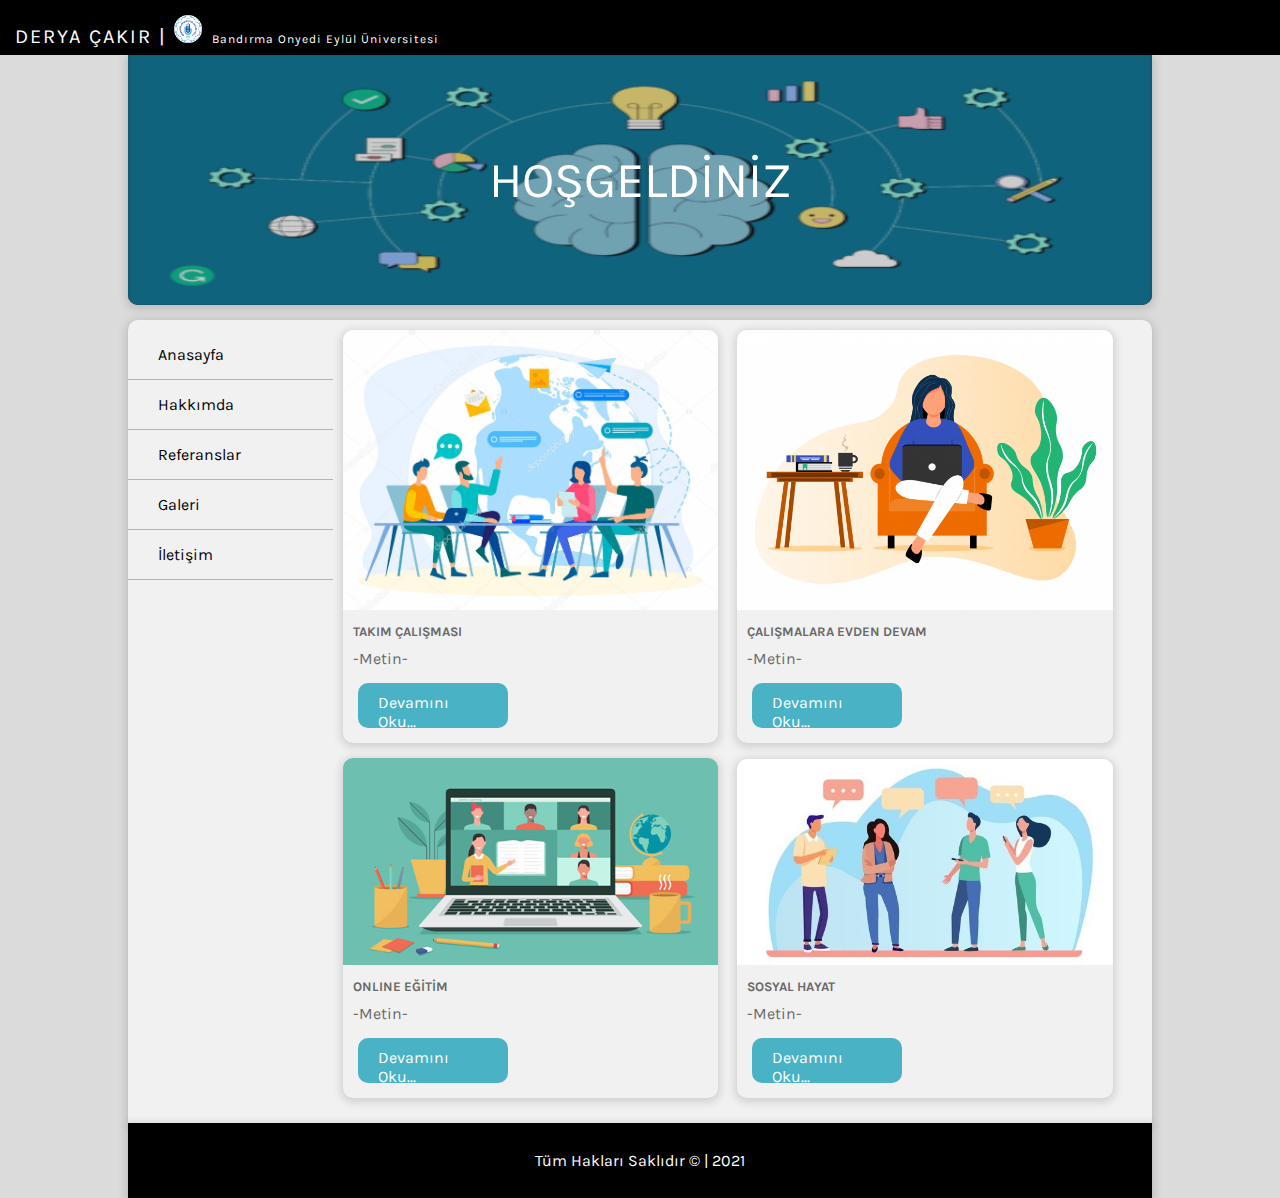
<file: index.html>
<!DOCTYPE html>
<html lang="en">
<head>
    <meta charset="UTF-8">
    <meta http-equiv="X-UA-Compatible" content="IE=edge">
    <meta name="viewport" content="width=device-width, initial-scale=1.0">
    <title>Derya Çakır</title>
    <link rel="stylesheet" href="style.css">
    <link href="https://fonts.googleapis.com/css2?family=Karla:wght@300&display=swap" rel="stylesheet">
    <link rel="stylesheet" href="https://use.fontawesome.com/releases/v5.0.13/css/all.css" integrity="sha384-DNOHZ68U8hZfKXOrtjWvjxusGo9WQnrNx2sqG0tfsghAvtVlRW3tvkXWZh58N9jp" crossorigin="anonymous">
    <link href="https://fonts.googleapis.com/css2?family=Karla:wght@700&display=swap" rel="stylesheet">
</head>
<body>
    <div id="social">


        <font>DERYA ÇAKIR | <img id="logo" src="img/logo_tr.png" alt=""><span>Bandırma Onyedi Eylül Üniversitesi</span></font>

        
        <i class="fas fa-search"></i>
        <a href="https://github.com/deryacakir1" target="_blank"><i class="fab fa-github"></i></a>
        <a href="https://www.instagram.com/derya.cakirr/" target="_blank"><i class="fab fa-instagram"></i></a>
        <a href="https://www.linkedin.com/in/derya-%C3%A7ak%C4%B1r-63b53119a/" target="_blank"><i class="fab fa-linkedin"></i></a>
        
    </div>

    <div id="container">
        <header>
            <img id="headerResim" src="img/product-mindset-engineers-437x230.png" alt="">
            <div id="centered">HOŞGELDİNİZ</div>
        </header>
        <section>
            <nav>
                <ul>
                    
                    <li><a href="index.html"><i class="fas fa-home"></i>Anasayfa</a></li>
                    <li><a href="hakkimizda.html"><i class="fas fa-users"></i>Hakkımda</a></li>
                    <li><a href="referanslar.html"><i class="fas fa-asterisk"></i>Referanslar</a></li>
                    <li><a href="galeri.html"><i class="fas fa-images"></i>Galeri</a></li>
                    <li><a href="iletisim.html"><i class="far fa-address-book"></i>İletişim</a></li>
                </ul>

            </nav>
            <main>
                <div class="icerik">
                    <img src="img/5.jpg" alt="" class="rsm">
                    <h5>TAKIM ÇALIŞMASI</h5>
                    <p class="icerikText">-Metin-</p>
                    <a href="#" class="btnDevam">Devamını Oku...</a>

                </div>
                <div class="icerik">
                    <img src="img/7.png" alt="" class="rsm">
                    <h5>ÇALIŞMALARA EVDEN DEVAM</h5>
                    <p class="icerikText">-Metin-</p>
                    <a href="#" class="btnDevam">Devamını Oku...</a>

                </div>
                <div class="icerik">
                    <img src="img/online-education.jpg" alt="" class="rsm">
                    <h5>ONLINE EĞİTİM</h5>
                    <p class="icerikText">-Metin-</p>
                    <a href="#" class="btnDevam">Devamını Oku...</a>

                </div>
                <div class="icerik">
                    <img src="img/social life1.jpg" alt="" class="rsm">
                    <h5>SOSYAL HAYAT</h5>
                    <p class="icerikText">-Metin-</p>
                    <a href="#" class="btnDevam">Devamını Oku...</a>

                </div>
            </main>
        </section>
        <footer>Tüm Hakları Saklıdır &copy; | 2021</footer>
    </div>
</body>
</html>
</file>
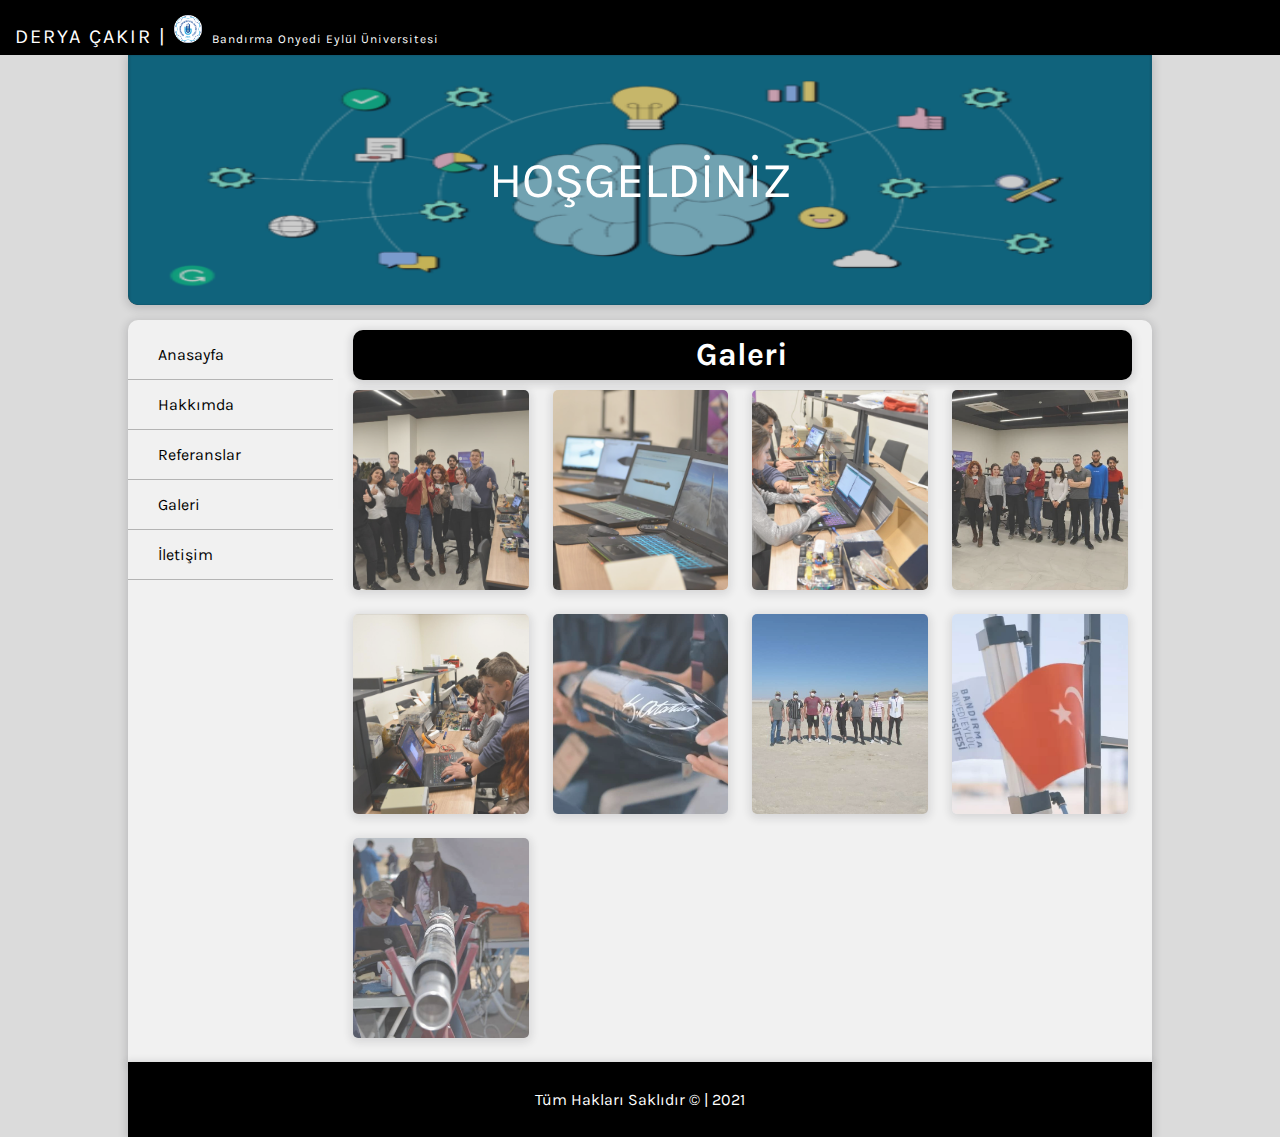
<file: galeri.html>
<!DOCTYPE html>
<html lang="en">
<head>
    <meta charset="UTF-8">
    <meta http-equiv="X-UA-Compatible" content="IE=edge">
    <meta name="viewport" content="width=device-width, initial-scale=1.0">
    <title>Galeri</title>
    <link rel="stylesheet" href="style.css">
    <link href="https://fonts.googleapis.com/css2?family=Karla:wght@300&display=swap" rel="stylesheet">
    <link rel="stylesheet" href="https://use.fontawesome.com/releases/v5.0.13/css/all.css" integrity="sha384-DNOHZ68U8hZfKXOrtjWvjxusGo9WQnrNx2sqG0tfsghAvtVlRW3tvkXWZh58N9jp" crossorigin="anonymous">
    <link href="https://fonts.googleapis.com/css2?family=Karla:wght@700&display=swap" rel="stylesheet">
</head>
<body>
    <div id="social">


        <font>DERYA ÇAKIR | <img id="logo" src="img/logo_tr.png" alt=""><span>Bandırma Onyedi Eylül Üniversitesi</span></font>

        
        <i class="fas fa-search"></i>
        <a href="https://github.com/deryacakir1" target="_blank"><i class="fab fa-github"></i></a>
        <a href="https://www.instagram.com/derya.cakirr/" target="_blank"><i class="fab fa-instagram"></i></a>
        <a href="https://www.linkedin.com/in/derya-%C3%A7ak%C4%B1r-63b53119a/" target="_blank"><i class="fab fa-linkedin"></i></a>
        
    </div>
    <div id="container">
        <header>
            <img id="headerResim" src="img/product-mindset-engineers-437x230.png" alt="">
            <div id="centered">HOŞGELDİNİZ</div>
        </header>
        <section>
            <nav>
                <ul>
                    
                    <li><a href="index.html"><i class="fas fa-home"></i>Anasayfa</a></li>
                    <li><a href="hakkimizda.html"><i class="fas fa-users"></i>Hakkımda</a></li>
                    <li><a href="referanslar.html"><i class="fas fa-asterisk"></i>Referanslar</a></li>
                    <li><a href="galeri.html"><i class="fas fa-images"></i>Galeri</a></li>
                    <li><a href="iletisim.html"><i class="far fa-address-book"></i>İletişim</a></li>
                </ul>

            </nav>
            <main>
                <h1>Galeri</h1>
                <a class="link" href="img/1584037593852.jpg">
                    <img src="img/1584037593852.jpg" alt="" class="galResim">
                </a>

                <a class="link" href="img/1584037563269.jpg">
                    <img src="img/1584037563269.jpg" alt="" class="galResim">
                </a>

                <a class="link" href="img/1584037572155.jpg">
                    <img src="img/1584037572155.jpg" alt="" class="galResim">
                </a>

                <a class="link" href="img/1.jpeg">
                    <img src="img/1.jpeg" alt="" class="galResim">
                </a>

                <a class="link" href="img/1584037578813.jpg">
                    <img src="img/1584037578813.jpg" alt="" class="galResim">
                </a>

                <a class="link" href="img/1599582397958.jpg">
                    <img src="img/1599582397958.jpg" alt="" class="galResim">
                </a>

                <a class="link" href="img/1599582399366.jpg">
                    <img src="img/1599582399366.jpg" alt="" class="galResim">
                </a>

                <a class="link" href="img/1599582400523.jpg">
                    <img src="img/1599582400523.jpg" alt="" class="galResim">
                </a>

                <a class="link" href="img/1599582397055.jpg">
                    <img src="img/1599582397055.jpg" alt="" class="galResim">
                </a>


            </main>
        </section>
        <footer>Tüm Hakları Saklıdır &copy; | 2021</footer>
    </div>
</body>
</html>
</file>
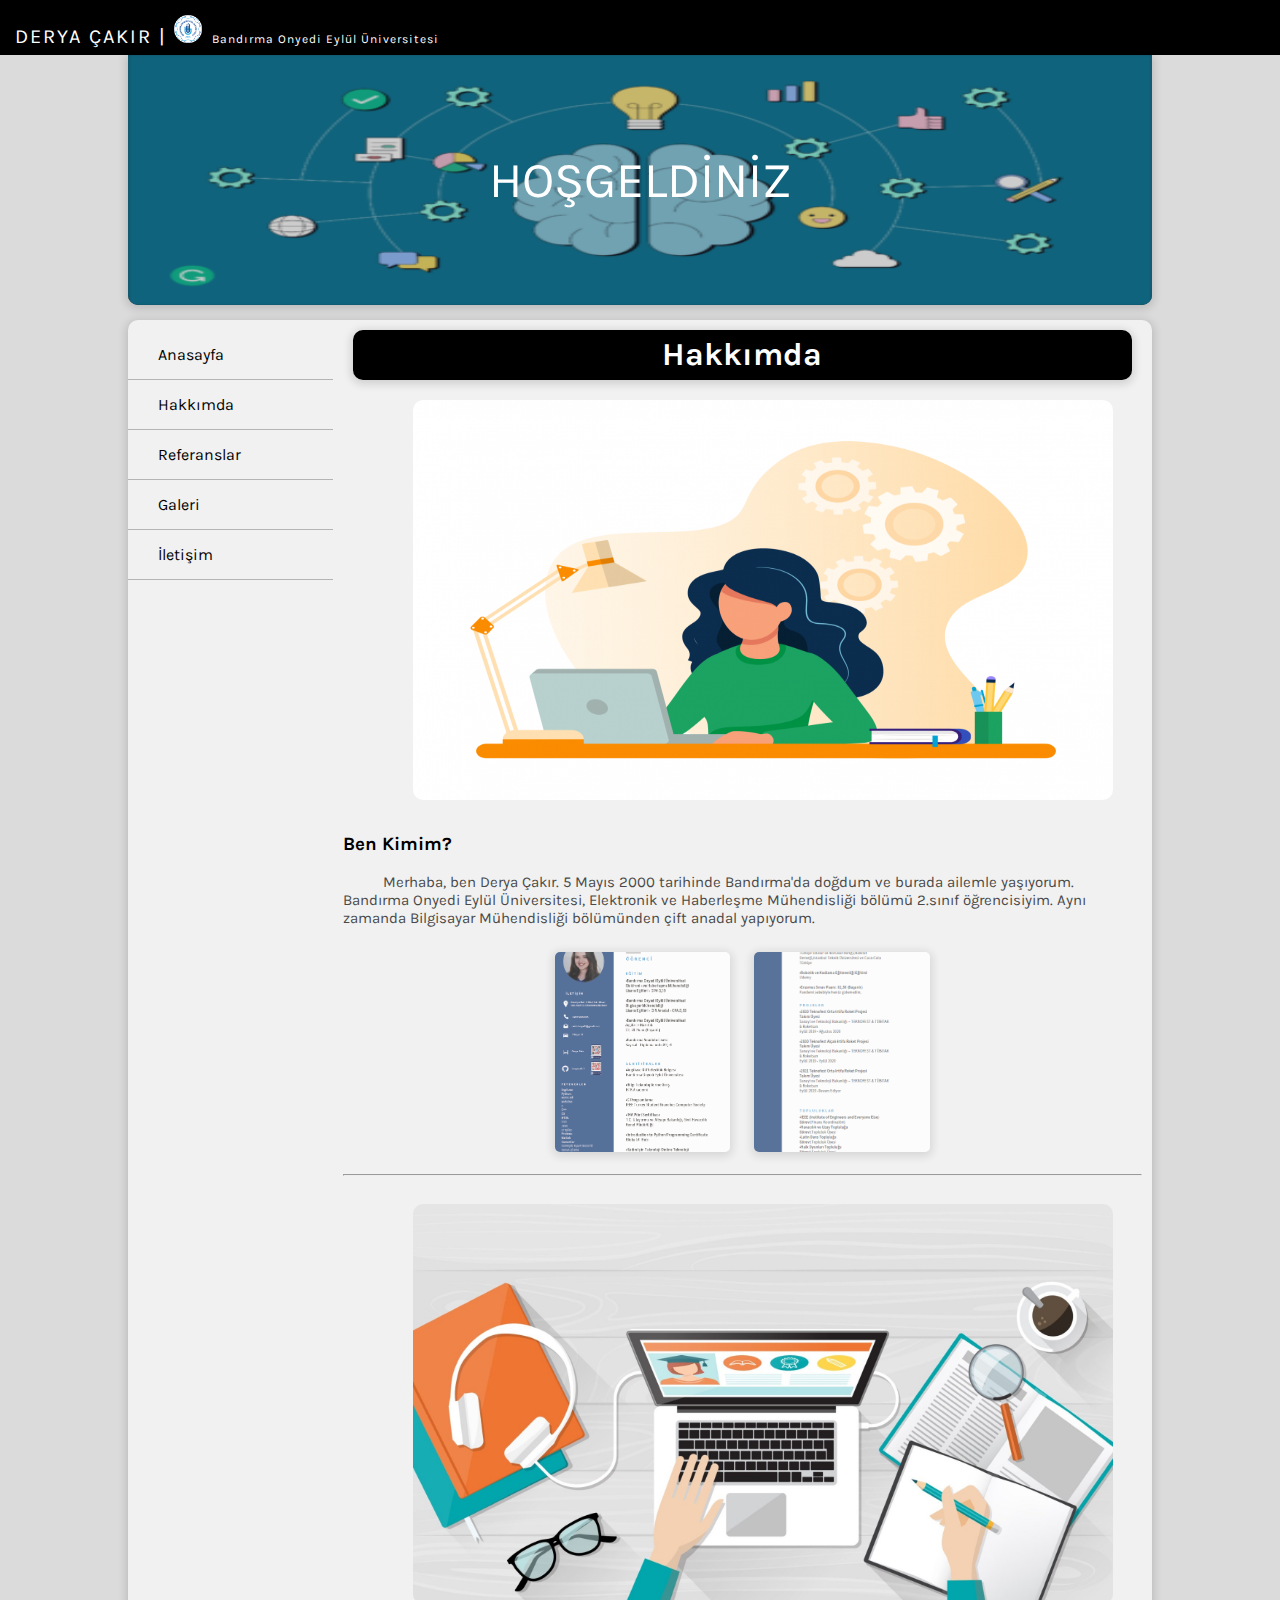
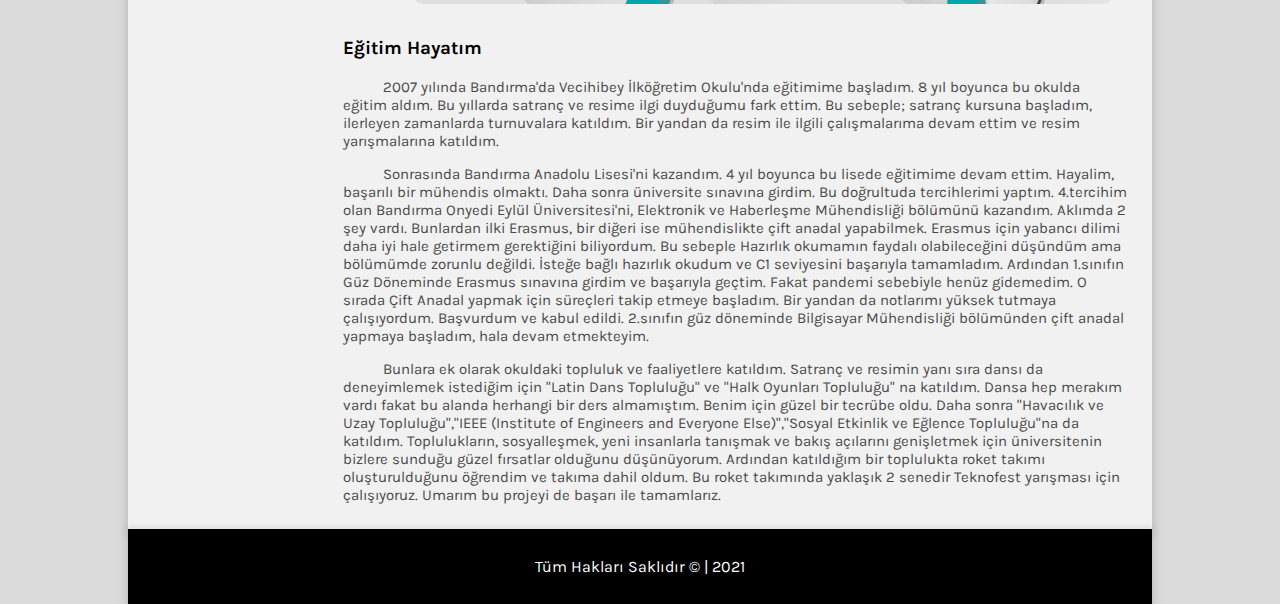
<file: hakkimizda.html>
<!DOCTYPE html>
<html lang="en">
<head>
    <meta charset="UTF-8">
    <meta http-equiv="X-UA-Compatible" content="IE=edge">
    <meta name="viewport" content="width=device-width, initial-scale=1.0">
    <title>Hakkımda</title>
    <link rel="stylesheet" href="style.css">
    <link href="https://fonts.googleapis.com/css2?family=Karla:wght@300&display=swap" rel="stylesheet">
    <link rel="stylesheet" href="https://use.fontawesome.com/releases/v5.0.13/css/all.css" integrity="sha384-DNOHZ68U8hZfKXOrtjWvjxusGo9WQnrNx2sqG0tfsghAvtVlRW3tvkXWZh58N9jp" crossorigin="anonymous">
    <link href="https://fonts.googleapis.com/css2?family=Karla:wght@700&display=swap" rel="stylesheet">
</head>
<body>
    <div id="social">


        <font>DERYA ÇAKIR | <img id="logo" src="img/logo_tr.png" alt=""><span>Bandırma Onyedi Eylül Üniversitesi</span></font>

        
        <i class="fas fa-search"></i>
        <a href="https://github.com/deryacakir1" target="_blank"><i class="fab fa-github"></i></a>
        <a href="https://www.instagram.com/derya.cakirr/" target="_blank"><i class="fab fa-instagram"></i></a>
        <a href="https://www.linkedin.com/in/derya-%C3%A7ak%C4%B1r-63b53119a/" target="_blank"><i class="fab fa-linkedin"></i></a>
        
    </div>
    <div id="container">
        <header>
            <img id="headerResim" src="img/product-mindset-engineers-437x230.png" alt="">
            <div id="centered">HOŞGELDİNİZ</div>
        </header>
        <section>
            <nav>
                <ul>
                    
                    <li><a href="index.html"><i class="fas fa-home"></i>Anasayfa</a></li>
                    <li><a href="hakkimizda.html"><i class="fas fa-users"></i>Hakkımda</a></li>
                    <li><a href="referanslar.html"><i class="fas fa-asterisk"></i>Referanslar</a></li>
                    <li><a href="galeri.html"><i class="fas fa-images"></i>Galeri</a></li>
                    <li><a href="iletisim.html"><i class="far fa-address-book"></i>İletişim</a></li>
                </ul>

            </nav>
            <main>
               <h1>Hakkımda</h1>
               <img id="hakkimizdaRSM" src="img/7-Best-work-from-home-software-700x545.png" alt="">
               
               <h3>Ben Kimim?</h3>

               <p class="hakYazi">
                   Merhaba, ben Derya Çakır. 5 Mayıs 2000 tarihinde Bandırma'da doğdum ve burada ailemle yaşıyorum. Bandırma Onyedi Eylül Üniversitesi, Elektronik ve Haberleşme Mühendisliği bölümü 2.sınıf öğrencisiyim.
                   Aynı zamanda Bilgisayar Mühendisliği bölümünden çift anadal yapıyorum.
               </p>

               <center> 
                        <a class="link" href="img/cv1.png">
                        <img src="img/cv1.png" alt="" class="cv">
                        </a>

                        <a class="link" href="img/cv2.png">
                        <img src="img/cv2.png"  alt="" class="cv">
                        </a>
               </center>

               <hr>

               <img id="egitimRSM" src="img/apps.46003.14259451864568504.ad5e5d07-0fbb-46ed-b9b6-a1b781645691.jpg" alt="">

               <h3>Eğitim Hayatım</h3>
               <p class="hakYazi">
                2007 yılında Bandırma'da Vecihibey İlköğretim Okulu'nda eğitimime başladım. 8 yıl boyunca bu okulda eğitim aldım. Bu yıllarda satranç ve resime ilgi duyduğumu fark ettim. Bu sebeple; satranç kursuna başladım, ilerleyen zamanlarda turnuvalara katıldım. Bir yandan da resim ile ilgili çalışmalarıma devam ettim ve resim yarışmalarına katıldım.
               </p>

               <p class="hakYazi">
                Sonrasında Bandırma Anadolu Lisesi'ni kazandım. 4 yıl boyunca bu lisede eğitimime devam ettim. Hayalim, başarılı bir mühendis olmaktı. Daha sonra üniversite sınavına girdim.  Bu doğrultuda tercihlerimi yaptım. 4.tercihim olan Bandırma Onyedi Eylül Üniversitesi'ni, Elektronik ve Haberleşme Mühendisliği bölümünü kazandım. Aklımda 2 şey vardı. Bunlardan ilki Erasmus, bir diğeri ise mühendislikte çift anadal yapabilmek. Erasmus için yabancı dilimi daha iyi hale getirmem gerektiğini biliyordum. Bu sebeple Hazırlık okumamın faydalı olabileceğini düşündüm ama bölümümde zorunlu değildi. İsteğe bağlı hazırlık okudum ve C1 seviyesini başarıyla tamamladım. Ardından 1.sınıfın Güz Döneminde Erasmus sınavına girdim ve başarıyla geçtim. Fakat pandemi sebebiyle henüz gidemedim. O sırada Çift Anadal yapmak için süreçleri takip etmeye başladım. Bir yandan da notlarımı yüksek tutmaya çalışıyordum. Başvurdum ve kabul edildi. 2.sınıfın güz döneminde Bilgisayar Mühendisliği bölümünden çift anadal yapmaya başladım, hala devam etmekteyim.
               </p>

               <p class="hakYazi">
                Bunlara ek olarak okuldaki topluluk ve faaliyetlere katıldım. Satranç ve resimin yanı sıra dansı da deneyimlemek istediğim için "Latin Dans Topluluğu" ve "Halk Oyunları Topluluğu" na katıldım. Dansa hep merakım vardı fakat bu alanda herhangi bir ders almamıştım. Benim için güzel bir tecrübe oldu. Daha sonra "Havacılık ve Uzay Topluluğu","IEEE (Institute of Engineers and Everyone Else)","Sosyal Etkinlik ve Eğlence Topluluğu"na da katıldım. Toplulukların, sosyalleşmek, yeni insanlarla tanışmak ve bakış açılarını genişletmek için üniversitenin bizlere sunduğu güzel fırsatlar olduğunu düşünüyorum. Ardından katıldığım bir toplulukta roket takımı oluşturulduğunu öğrendim ve takıma dahil oldum. Bu roket takımında yaklaşık 2 senedir Teknofest yarışması için çalışıyoruz. Umarım bu projeyi de başarı ile tamamlarız.
               </p>


            </main>
        </section>
        <footer>Tüm Hakları Saklıdır &copy; | 2021</footer>
    </div>
</body>
</html>
</file>
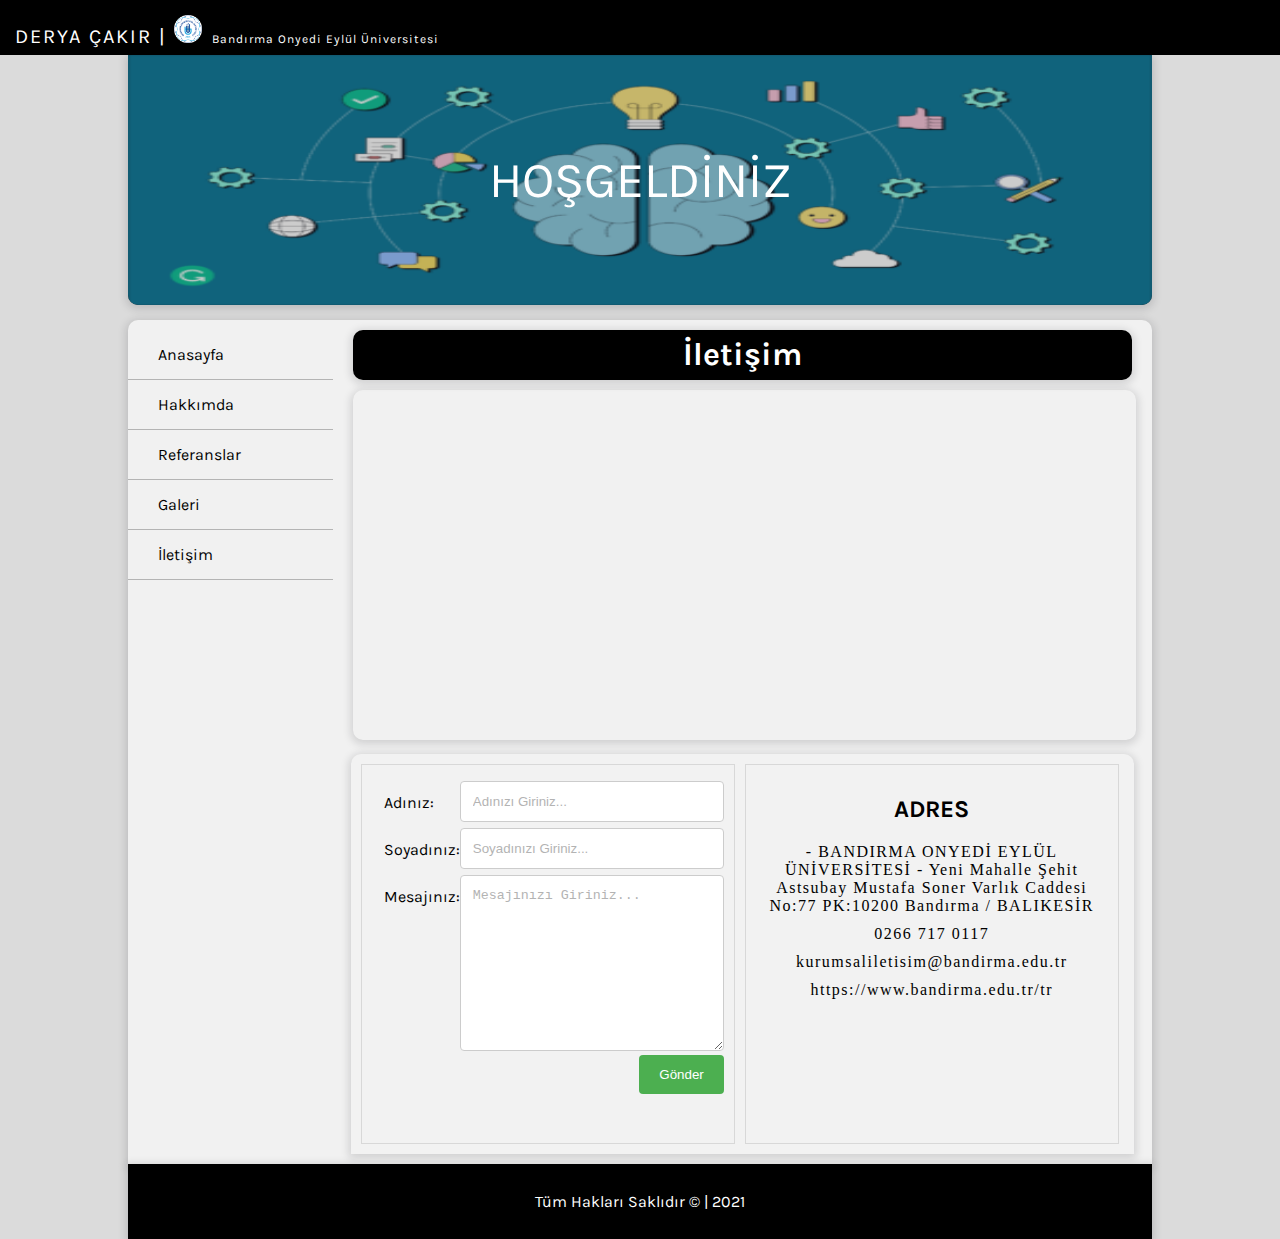
<file: iletisim.html>
<!DOCTYPE html>
<html lang="en">
<head>
    <meta charset="UTF-8">
    <meta http-equiv="X-UA-Compatible" content="IE=edge">
    <meta name="viewport" content="width=device-width, initial-scale=1.0">
    <title>İletişim</title>
    <link rel="stylesheet" href="style.css">
    <link href="https://fonts.googleapis.com/css2?family=Karla:wght@300&display=swap" rel="stylesheet">
    <link rel="stylesheet" href="https://use.fontawesome.com/releases/v5.0.13/css/all.css" integrity="sha384-DNOHZ68U8hZfKXOrtjWvjxusGo9WQnrNx2sqG0tfsghAvtVlRW3tvkXWZh58N9jp" crossorigin="anonymous">
    <link href="https://fonts.googleapis.com/css2?family=Karla:wght@700&display=swap" rel="stylesheet">
</head>
<body>
    <div id="social">


        <font>DERYA ÇAKIR | <img id="logo" src="img/logo_tr.png" alt=""><span>Bandırma Onyedi Eylül Üniversitesi</span></font>

        
        <i class="fas fa-search"></i>
        <a href="https://github.com/deryacakir1" target="_blank"><i class="fab fa-github"></i></a>
        <a href="https://www.instagram.com/derya.cakirr/" target="_blank"><i class="fab fa-instagram"></i></a>
        <a href="https://www.linkedin.com/in/derya-%C3%A7ak%C4%B1r-63b53119a/" target="_blank"><i class="fab fa-linkedin"></i></a>
        
    </div>
    <div id="container">
        <header>
            <img id="headerResim" src="img/product-mindset-engineers-437x230.png" alt="">
            <div id="centered">HOŞGELDİNİZ</div>
        </header>
        <section>
            <nav>
                <ul>
                    
                    <li><a href="index.html"><i class="fas fa-home"></i>Anasayfa</a></li>
                    <li><a href="hakkimizda.html"><i class="fas fa-users"></i>Hakkımda</a></li>
                    <li><a href="referanslar.html"><i class="fas fa-asterisk"></i>Referanslar</a></li>
                    <li><a href="galeri.html"><i class="fas fa-images"></i>Galeri</a></li>
                    <li><a href="iletisim.html"><i class="far fa-address-book"></i>İletişim</a></li>
                </ul>

            </nav>
            <main>
               <h1>İletişim</h1>
              
               <iframe src="https://www.google.com/maps/embed?pb=!1m18!1m12!1m3!1d3041.2204166753977!2d27.933812014759628!3d40.33745616838206!2m3!1f0!2f0!3f0!3m2!1i1024!2i768!4f13.1!3m3!1m2!1s0x14b5d4a80f94f805%3A0x9901064bc5b1c83!2sBand%C4%B1rma%20Onyedi%20Eyl%C3%BCl%20%C3%9Cniversitesi!5e0!3m2!1str!2str!4v1622730898269!5m2!1str!2str" width="600" height="450" style="border:0;" allowfullscreen="" loading="lazy"></iframe>

               <section class="section1">
                    <div class="form">
                        <div class="row">
                            <div class="col25">
                                <label for="">Adınız:</label>
                            </div>
                            <div class="col75">
                                <input type="text" placeholder="Adınızı Giriniz...">
                            </div>
                        </div>

                        <div class="row">
                            <div class="col25">
                                <label for="">Soyadınız:</label>
                            </div>
                            <div class="col75">
                                <input type="text" placeholder="Soyadınızı Giriniz...">
                            </div>
                        </div>

                        <div class="row">
                            <div class="col25">
                                <label for="">Mesajınız:</label>
                            </div>
                            <div class="col75">
                                <textarea name="" id="" cols="30" rows="10" placeholder="Mesajınızı Giriniz..."></textarea>
                            </div>
                        </div>

                        <div class="row">
                            <input type="submit" value= "Gönder">
                        </div>

                    </div>

                    <div class="adres">
                        <h2>ADRES</h2>
                        <span class="span1">
                           - BANDIRMA ONYEDİ EYLÜL ÜNİVERSİTESİ -
                            Yeni Mahalle Şehit Astsubay Mustafa Soner Varlık Caddesi No:77 PK:10200 Bandırma / BALIKESİR
                        </span>
                        <span class="span1">
                            0266 717 0117
                        </span>
                        <span class="span1">
                            kurumsaliletisim@bandirma.edu.tr
                        </span>
                        <span class="span1">
                            https://www.bandirma.edu.tr/tr
                        </span>

                    </div>

               </section>

            </main>
        </section>
        <footer>Tüm Hakları Saklıdır &copy; | 2021</footer>
    </div>
</body>
</html>
</file>
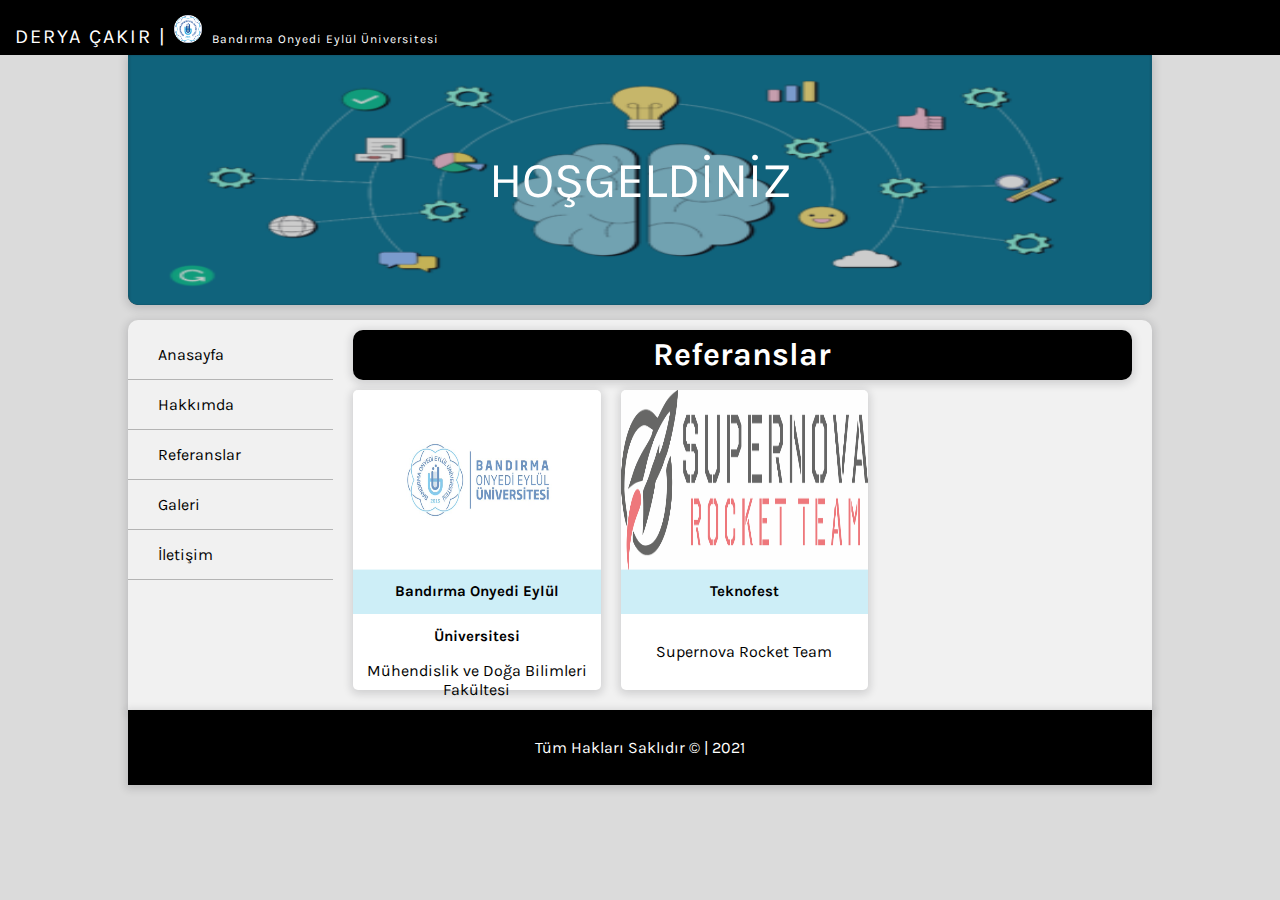
<file: referanslar.html>
<!DOCTYPE html>
<html lang="en">
<head>
    <meta charset="UTF-8">
    <meta http-equiv="X-UA-Compatible" content="IE=edge">
    <meta name="viewport" content="width=device-width, initial-scale=1.0">
    <title>Referanslar</title>
    <link rel="stylesheet" href="style.css">
    <link href="https://fonts.googleapis.com/css2?family=Karla:wght@300&display=swap" rel="stylesheet">
    <link rel="stylesheet" href="https://use.fontawesome.com/releases/v5.0.13/css/all.css" integrity="sha384-DNOHZ68U8hZfKXOrtjWvjxusGo9WQnrNx2sqG0tfsghAvtVlRW3tvkXWZh58N9jp" crossorigin="anonymous">
    <link href="https://fonts.googleapis.com/css2?family=Karla:wght@700&display=swap" rel="stylesheet">
</head>
<body>
    <div id="social">


        <font>DERYA ÇAKIR | <img id="logo" src="img/logo_tr.png" alt=""><span>Bandırma Onyedi Eylül Üniversitesi</span></font>

        
        <i class="fas fa-search"></i>
        <a href="https://github.com/deryacakir1" target="_blank"><i class="fab fa-github"></i></a>
        <a href="https://www.instagram.com/derya.cakirr/" target="_blank"><i class="fab fa-instagram"></i></a>
        <a href="https://www.linkedin.com/in/derya-%C3%A7ak%C4%B1r-63b53119a/" target="_blank"><i class="fab fa-linkedin"></i></a>
        
    </div>
    <div id="container">
        <header>
            <img id="headerResim" src="img/product-mindset-engineers-437x230.png" alt="">
            <div id="centered">HOŞGELDİNİZ</div>
        </header>
        <section>
            <nav>
                <ul>
                    
                    <li><a href="index.html"><i class="fas fa-home"></i>Anasayfa</a></li>
                    <li><a href="hakkimizda.html"><i class="fas fa-users"></i>Hakkımda</a></li>
                    <li><a href="referanslar.html"><i class="fas fa-asterisk"></i>Referanslar</a></li>
                    <li><a href="galeri.html"><i class="fas fa-images"></i>Galeri</a></li>
                    <li><a href="iletisim.html"><i class="far fa-address-book"></i>İletişim</a></li>
                </ul>

            </nav>
            <main>
                <h1>Referanslar</h1>
                <div class="referans">
                    <img src="img/EdhLQ6YWkAAq4Py.jpg" alt="" class="refResim">
                    <h2 class="refBaslik">Bandırma Onyedi Eylül Üniversitesi</h2>
                    <p class="refDetay">Mühendislik ve Doğa Bilimleri Fakültesi</p>
                </div>

                <div class="referans">
                    <img src="img/SUPERNOVA NEW.jpg" alt="" class="refResim">
                    <h2 class="refBaslik">Teknofest</h2>
                    <p class="refDetay">Supernova Rocket Team</p>
                </div>


            </main>
        </section>
        <footer>Tüm Hakları Saklıdır &copy; | 2021</footer>
    </div>
</body>
</html>
</file>
<file: style.css>
*{
    box-sizing: border-box;
}
body{
    margin: 0;
    padding: 0;
    background-color:#dbdbdb;
    font-family: 'Karla', sans-serif;
}
#social{
    background-color: black;
    color:white;
    height: 55px;
    width: 100%;
    position: sticky;
    top: 0;
    z-index: 1;
    font-size: 20px;
    text-align: right;
    padding:15px;
}

#social>a{
    color:white;
}

#social>a:hover{
    color:rgb(41, 180, 204);
}

font{
    float:left;
    letter-spacing: 2px;
}
span{
    font-size: 12px;
    letter-spacing: 1px;
}
#social>i{
    margin-right: 15px;
}
#social>i:hover{
    opacity: 0.8;
}
#container{
    width: 80%;
    margin: auto;
    height: auto;
}
#logo{
    height: 28px;
    text-align: left;
    margin-right:10px;
}
header {
    width: 100%;
    height: 250px;
    box-shadow: 0 2px 8px 2px rgba(20,23,28, .15) ;
    border-bottom-left-radius: 10px;
    border-bottom-right-radius: 10px;
    position:relative;
    color: white;
    font-family: 'Karla', sans-serif;
    font-size: 50px;
    background-color: black;
    margin-bottom: 5px;
}
#headerResim{
    width: 100%;
    height: 250px;
    border-bottom-left-radius: 10px;
    border-bottom-right-radius: 10px;
    opacity: 0.8;
}
#centered{
    position: absolute;
    top:50%;
    left:50%;
    transform:translate(-50%,-50%);
}
section{
    width: 100%;
    height: auto;
    background-color: #f1f1f1;
    border-top-left-radius: 10px;
    border-top-right-radius: 10px;
    box-shadow: 0 2px 8px 2px rgba(20,23,28, .15);
    margin-top:15px;
    overflow: auto;
}
nav{
    width: 20%;
    float:left;
    margin-top: 10px;

}
nav ul{
    width: auto;
    height: 100%;
    margin:0;
    padding: 0;
}
nav li{
    list-style-type: none;
}
nav li a{
    height: 50px;
    line-height: 50px;
    text-decoration: none;
    color: black;
    border-bottom: 1px solid #b4b4b4;
    padding-left: 20px;
    display: block;
}
nav li a:hover{
    color: white;
    background-color: #adadad;
}
i{
    margin-right: 10px;
}
main{
    float:left;
    height: auto;
    width: 80%;
    padding:10px;
}
.icerik{
    width: 47%;
    height: auto;
    display: inline-block;
    margin-right: 15px;
    border-radius: 10px;
    box-shadow: 0 2px 8px 2px rgba(20,23,28, .15);
    margin-bottom: 15px;
}
.rsm{
    width: 100%;
    border-top-left-radius: 10px;
    border-top-right-radius: 10px;
    transition: opacity 0.5s;
}
.rsm:hover{
    opacity:0.6;
    
}
h5{
    margin:10px;
    color:dimgray;
}
.icerikText{
    margin:10px;
    color:dimgray;
}
.btnDevam:link{
    display: block;
    width: 150px;
    height: 45px;
    padding:10px 20px;
    background-color: #49b2c5;
    color:white;
    text-decoration: none;
    margin:15px;
    border-radius: 10px;
}
.btnDevam:hover{
    opacity:0.8;
}
footer{
    width: 100%;
    height: 75px;
    background-color: black;
    color:white;
    line-height: 75px;
    text-align: center;
    box-shadow: 0 2px 8px 2px rgba(20,23,28, .15);
}
h1{
    text-align:center;
    background-color: black;
    color:white;
    height:50px;
    line-height:50px;
    margin:0 10px;
    border-radius: 10px;
    box-shadow: 0 2px 8px 2px rgba(20,23,28, .15);
}
#hakkimizdaRSM{
    width: 700px;
    height: 400px;
    border-radius: 10px;
    margin:20px;
    margin-bottom: 10px;
    margin-left: 70px;
}
#egitimRSM{
    width: 700px;
    height: 400px;
    border-radius: 10px;
    margin:20px;
    margin-bottom: 10px;
    margin-left: 70px;
}
.hakYazi{
    margin-right: 15px;
    font-size: 15px;
    text-indent: 40px;
    color:#494949;
}
.referans{
    width:31%;
    height:300px;
    background-color: white;
    float:left;
    margin: 10px;
    border-radius: 5px;
    box-shadow: 0 2px 8px 2px rgba(20,23,28, .15);
}
.refResim{
    width:100%;
    height: 180px;
    border-top-left-radius: 5px;
    border-top-right-radius: 5px;
    margin:0px;
    opacity:0.6;
    transition: opacity 0.5s;
}
.refResim:hover{
    opacity:1;
}
.refBaslik{
    font-size: 15px;
    display: inline-block;
    margin-top:0px;
    color:black;
    text-align: center;
    height: 45px;
    line-height: 45px;
    background-color: #35bcdd3f;
    width: 100%;
    margin-top: -5px;
}
.refDetay{
    text-align: center;
}
.galResim{
    width:22%;
    height: 200px;
    border-radius: 5px;
    opacity: 0.8;
    box-shadow: 0 2px 8px 2px rgba(20,23,28, .15);
    margin:10px;
    transition: all 0.6s;
    object-fit: cover;
}
.galResim:hover{
    opacity:1;
    border:5px solid #35bcdd3f;
    cursor:pointer;
}
.link:link{
    text-decoration: none;
}
iframe{
    width:98%;
    height: 350px;
    border-radius: 10px;
    margin-top: 10px;
    box-shadow: 0 2px 8px 2px rgba(20,23,28, .15);
    margin-left: 10px;
}
.section1{
    width: 98%;
    height: auto;
    margin: auto;
    margin-top: 10px;
    background-color: #f2f2f2;
    padding: 10px;
}
.form{
    width: 49%;
    float:Left;
    height: 380px;
    border:1px solid #d8d8d8;
    padding:10px;
    margin-right: 10px;
}
.col25{
    width: 25%;
    float: left;
    margin-top: 6px;
}
.col75{
    width: 75%;
    float: left;
    margin-top: 6px;
}
label{
    padding:12px 12px 0px;
    display: inline-block;
}
input[type=text],textarea{
    width: 100%;
    padding:12px;
    border:1px solid #ccc;
    border-radius: 4px;
}
.row:after{
    content: "";
    clear:both;
    display: block;
}
input[type=submit]{
    background-color: #4caf50;
    color: white;
    padding:12px 20px;
    border:none;
    border-radius: 4px;
    float:right;
}
::placeholder{
    color:dimgrey;
    opacity:0.5;
}
.adres{
    width: 49%;
    float:Left;
    height: 380px;
    border:1px solid #d8d8d8;
    padding:10px;
}
h2{
    text-align:center;
}
.span1{
    display: block;
    font-family: Calibri;
    margin:10px;
    letter-spacing: 1.5px;
    text-align: center;
    font-size: 16px;
}

a:hover{
    color:white;
}

.cv{
    width:22%;
    height: 200px;
    border-radius: 5px;
    opacity: 0.8;
    box-shadow: 0 2px 8px 2px rgba(20,23,28, .15);
    margin:10px;
    transition: all 0.6s;
    object-fit: cover;
}
.cv:hover{
    opacity:1;
    border:5px solid #35bcdd3f;
    cursor:pointer;
}
</file>
